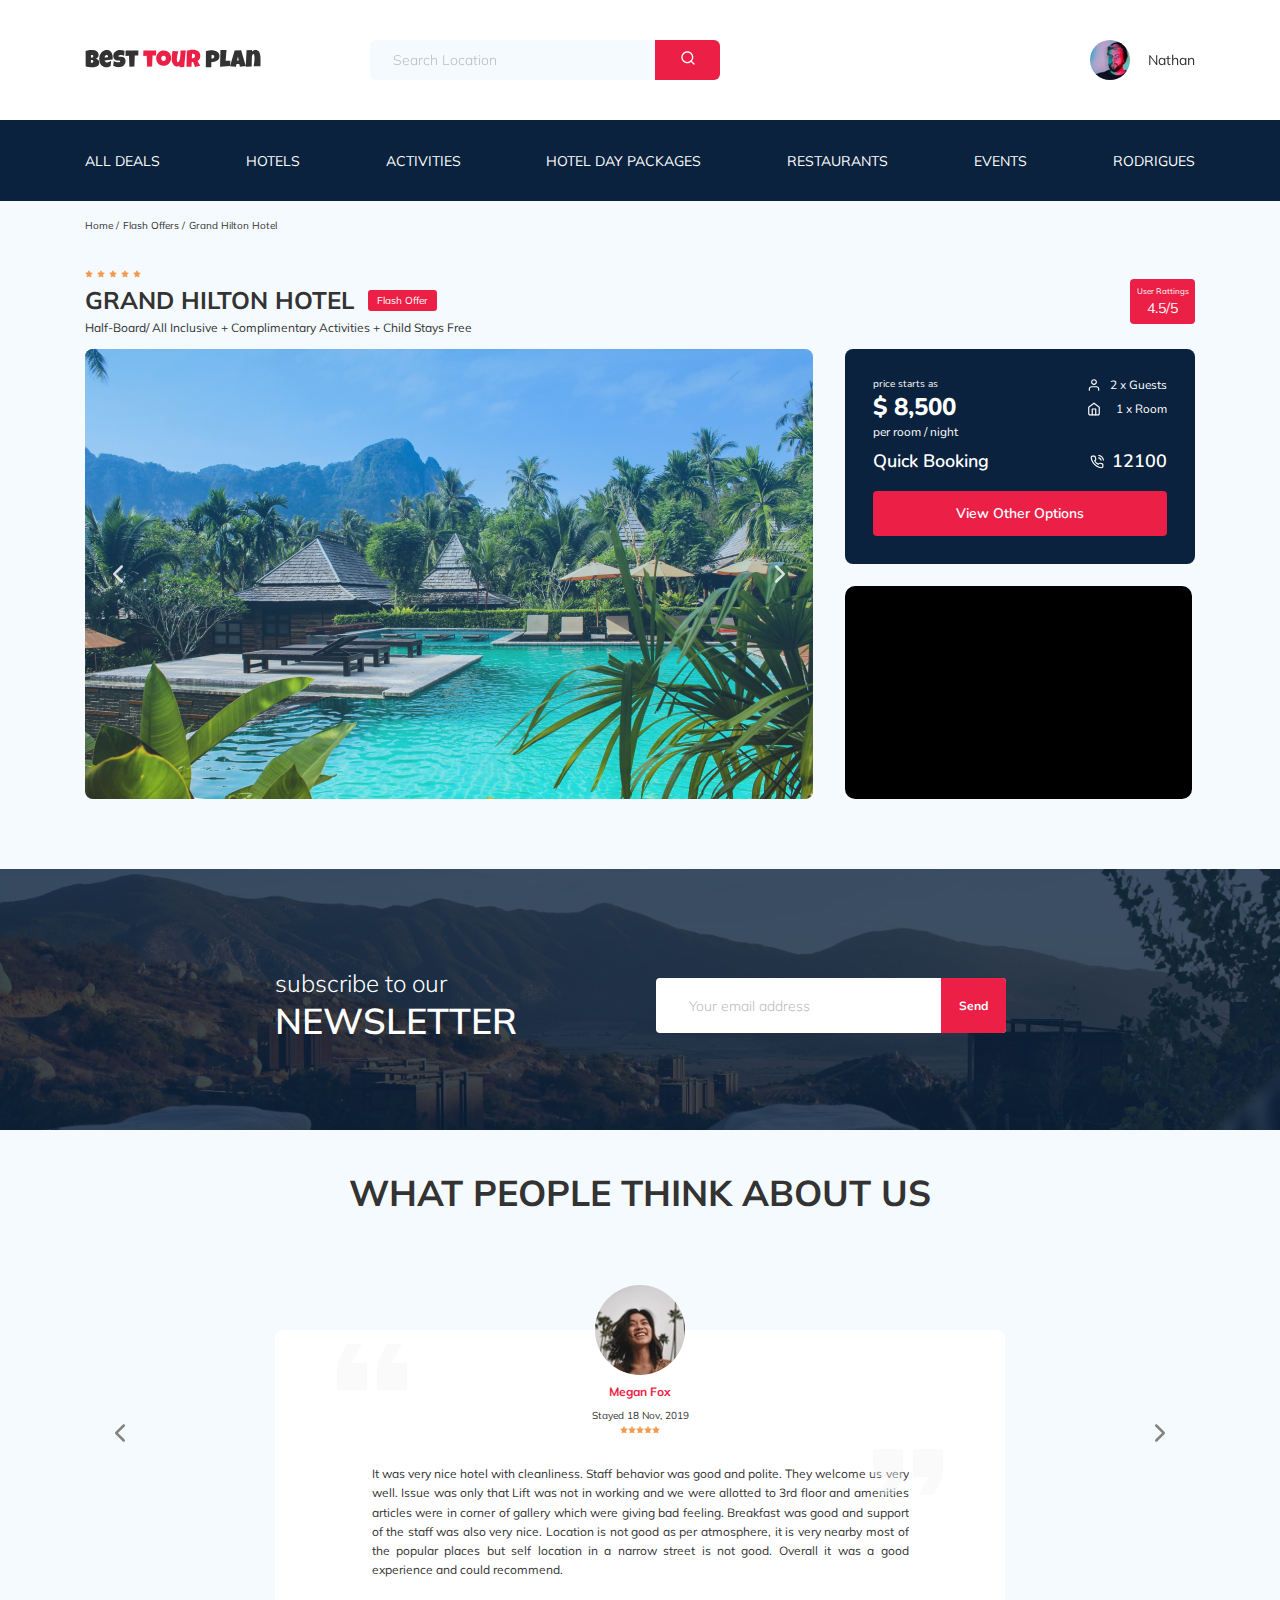
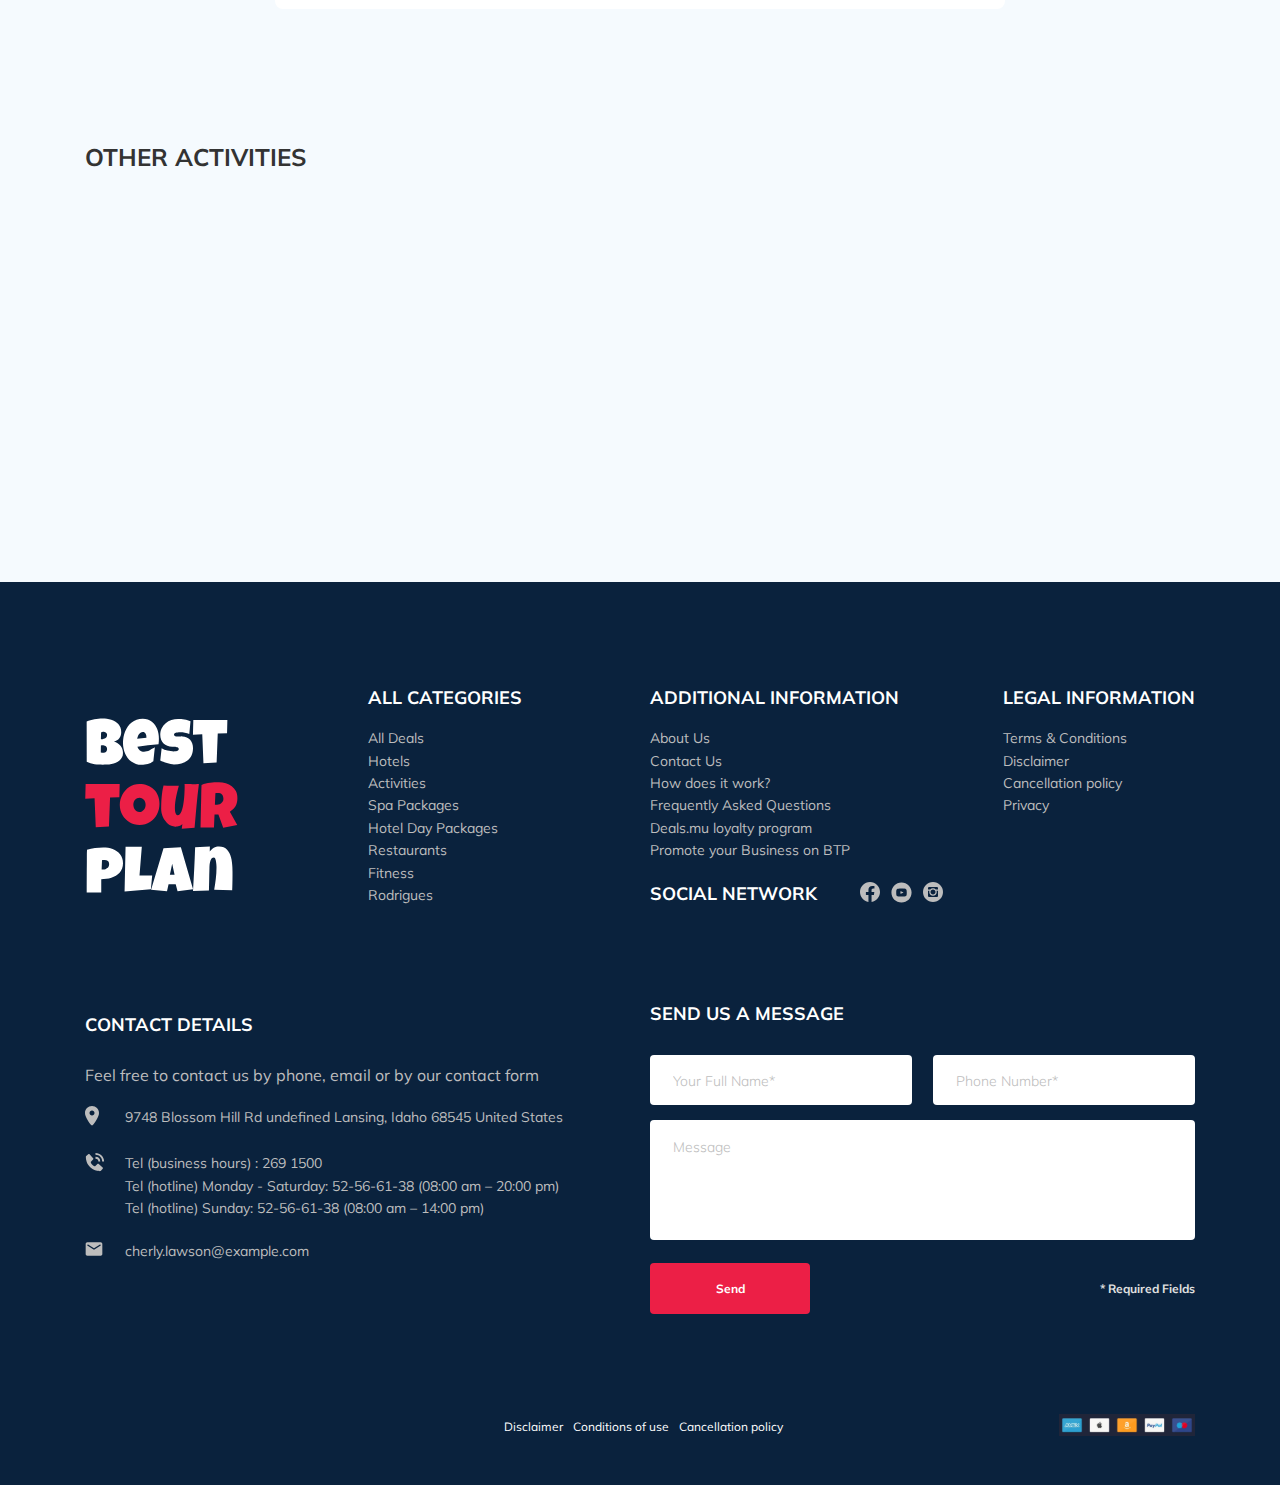
<file: index.html>
<!DOCTYPE html>
<html lang="en">
<head>
  <meta charset="UTF-8">
  <meta http-equiv="X-UA-Compatible" content="IE=edge">
  <meta name="viewport" content="width=device-width, initial-scale=1.0">
  <title>Best Tour Plan - Hotel Booking</title>
  <link rel="shortcut icon" href="favicon.ico" type="image/x-icon">
  <link rel="preconnect" href="https://fonts.googleapis.com">
  <link rel="preconnect" href="https://fonts.gstatic.com" crossorigin>
  <link
    href="https://fonts.googleapis.com/css2?family=Mulish:wght@400;700&family=Nunito:wght@400;600;700;800&display=swap"
    rel="stylesheet">
    <link rel="stylesheet" href="css/swiper-bundle.min.css">
    <link rel="stylesheet" href="css/aos.css">
    <link rel="stylesheet" href="css/style.css">
</head>
<body>
  <header class="navbar navbar-mobile">
    <div class="container">
      <div class="navbar-top">
        <a href="index.html" class="logo" data-aos="fade-right" data-aos-delay="100">
          <img src="img/horizontal-logo.svg" alt="Logo: Best Tour Plan" class="logo__image">
        </a>
        <form action="#" class="search navbar__search navbar__search--mobile--hidden" data-aos="fade-right" data-aos-delay="300">
          <input type="text" class="search__input" placeholder="Search Location">
          <button class="search__button">
            <img src="img/search.svg" alt="Icon: search">
          </button>
        </form>
        <a href="#" class="user navbar__user navbar__user--mobile--hidden" data-aos="fade-right" data-aos-delay="500">
          <img src="img/user-avatar.jpg" alt="Avatar: Nathan" class="user__avatar">
          <span class="user__name">Nathan</span>
        </a>
        <!-- /.user -->
        <button class="menu-button navbar-top__menu-button">
          <span class="menu-button__line"></span>
          <span class="menu-button__line"></span>
          <span class="menu-button__line"></span>
        </button>
      </div>
      <!-- /.navbar-top -->
      
    </div>
    <!-- /.container -->
    <div class="navbar-bottom">
      <div class="container">
        <ul class="navbar-menu">
          <li class="navbar-menu__item navbar-menu__item--mobile--visible">
            <a href="#" class="user navbar__user navbar__user--mobile--visible">
              <img src="img/user-avatar.jpg" alt="Avatar: Nathan" class="user__avatar">
              <span class="user__name user__name--light">Nathan</span>
            </a>
            <!-- /.user -->
          </li>
          <li class="navbar-menu__item navbar-menu__item--mobile--visible">
            <form action="#" class="search navbar__search navbar__search--mobile--visible">
              <input type="text" class="search__input" placeholder="Search Location">
              <button class="search__button">
                <img src="img/search.svg" alt="Icon: search">
              </button>
            </form>
          </li>
          <li class="navbar-menu__item"><a href="#" class="navbar-menu__link">All Deals</a></li>
          <li class="navbar-menu__item"><a href="#" class="navbar-menu__link">Hotels</a></li>
          <li class="navbar-menu__item"><a href="#" class="navbar-menu__link">Activities</a></li>
          <li class="navbar-menu__item"><a href="#" class="navbar-menu__link">Hotel Day Packages</a></li>
          <li class="navbar-menu__item"><a href="#" class="navbar-menu__link">Restaurants</a></li>
          <li class="navbar-menu__item"><a href="#" class="navbar-menu__link">Events</a></li>
          <li class="navbar-menu__item"><a href="#" class="navbar-menu__link">Rodrigues</a></li>
        </ul>
        <!-- /.navbar-menu -->
      </div>
      <!-- /.container -->
    </div>
  </header>
  <nav class="breadcrumb">
    <div class="container">
      <ul class="breadcrumb-list">
        <li class="breadcrumb-list__item">
          <a href="#" class="breadcrumb-list__link">Home</a>
        </li>
        <li class="breadcrumb-list__item">
          <a href="#" class="breadcrumb-list__link">Flash Offers</a>
        </li>
        <li class="breadcrumb-list__item">
          Grand Hilton Hotel
        </li>
      </ul>
    </div>
    <!-- /.container -->
  </nav>
  <!-- /.breadcrumb -->
  <section class="hotel">
    <div class="container">
      <div class="hotel-info">
        <div class="hotel-info__text">
          <div class="hotel-wrapper">
            <div class="stars">
              <img src="img/star.svg" alt="star">
              <img src="img/star.svg" alt="star">
              <img src="img/star.svg" alt="star">
              <img src="img/star.svg" alt="star">
              <img src="img/star.svg" alt="star">
            </div>
            <h1 class="hotel-name hotel-info__name">GRAND HILTON HOTEL</h1>
            <span class="offer hotel-info__offer">Flash Offer</span>
          </div>
            <p class="hotel-description hotel-info__description">Half-Board/ All Inclusive + Complimentary Activities + Child Stays Free</p>
        </div>
        <!-- /.hotel-info__text -->
        <div data-toggle="modal" data-href="#rating-modal" class="rating hotel-info__rating">
          <span class="rating__text">User Rattings</span>
          <span class="rating__counter">4.5/5</span>
        </div>
        <!-- /.hotel-info__rating -->
      </div>
      <div class="hotel-grid">
      
          <!-- Slider main container -->
          <div class="swiper hotel-slider hotel__slider">
            <!-- Additional required wrapper -->
            <div class="swiper-wrapper">
              <!-- Slides -->
              <div class="swiper-slide hotel-slider__item">
                <img class="hotel-slider__image" src="img/slide-1.jpg" alt="slide">
              </div>
              <div class="swiper-slide hotel-slider__item">
                <img class="hotel-slider__image" src="img/slide-2.jpg" alt="slide">
              </div>
              <div class="swiper-slide hotel-slider__item">
                <img class="hotel-slider__image" src="img/slide-3.jpg" alt="slide">
              </div>
            </div>
            <!-- If we need navigation buttons -->
            <button class="hotel-slider__button hotel-slider__button--prev"></button>
            <button class="hotel-slider__button hotel-slider__button--next"></button>
          </div>
        
       <div class="hotel-right">
          <div class="booking">
            <div class="booking__info">
              <div class="booking__price">
                <span class="booking__start">price starts as</span>
                <strong class="booking__pricetag">$ 8,500</strong>
                <span class="booking__per-room">per room / night</span>
              </div>
              <div class="booking-room">
                <div class="booking__text">
                  <img src="img/user.svg" alt="Icon: user" class="booking__icon">
                  <span class="booking__description">2 x Guests</span>
                </div>
                <div class="booking__text">
                  <img src="img/home.svg" alt="Icon: home" class="booking__icon">
                  <span class="booking__description">1 x Room</span>
                </div>
              </div>
              <!-- /.booking-room -->
            </div>
            <div class="booking__call-center">
              <span class="booking__heading">Quick Booking</span>
              <a class="booking__number" href="tel:12100">
                <img src="img/phone-call.svg" alt="Icon: phone">
                <span class="booking__num">12100</span>
              </a>
            </div>
            <button data-toggle="modal" data-href="#booking-modal" class="button booking__button">View Other Options</button>
          </div>
          <!-- /.booking -->
          <div class="map">
            <iframe
              src="https://www.google.com/maps/embed?pb=!1m18!1m12!1m3!1d3523.9293656450895!2d34.3980624152262!3d27.96544938268572!2m3!1f0!2f0!3f0!3m2!1i1024!2i768!4f13.1!3m3!1m2!1s0x1441b5faf8b92785%3A0x332753ad7b1d61f!2z0KXQuNC70YLQvtC9INCo0LDRgNC60YEg0JHRjdC5!5e0!3m2!1sru!2sru!4v1632314132556!5m2!1sru!2sru"
              height="213" style="border:0;" allowfullscreen="" loading="lazy"></iframe>
          </div>
          <!-- /.map -->
       </div>
       <!-- /.hotel-right -->
      </div>
      <!-- /.hotel-grid -->
    </div>
    <!-- /.container -->
  </section>
  <section class="newsletter">
    <div class="newsletter-wrapper">
      <h2 class="newsletter-title newsletter__title">
        subscribe to our
        <span class="newsletter-title__strong">Newsletter</span>
      </h2>
      <form action="send.php" method="POST" class="subscribe newsletter__subscribe form">
        <div class="newsletter__input-group">
          <input type="text" class="subscribe__input" placeholder="Your email address" name="email" required>
        </div>
        <button class="subscribe__button">Send</button>
      </form>
    </div>
    <!-- /.newsletter-wrapper -->
  </section>
  <section class="reviews">
    <div class="container">
      <h2 class="reviews__title">What people think about&nbsp;us</h2>
      <div class="swiper reviews-slider">
        <div class="swiper-wrapper">
          <div class="swiper-slide">
            <div class="reviews-slider__item">
              <div class="reviews-slider__profile">
                <img src="img/reviews-avatar-1.jpg" alt="Photo: Megan Fox" class="reviews-slider__avatar">
                <h3 class="reviews-slider__username">Megan Fox</h3>
                <span class="reviews-slider__date">Stayed 18 Nov, 2019</span>
                <div class="reviews-slider__rating">
                  <img src="img/star.svg" alt="star">
                  <img src="img/star.svg" alt="star">
                  <img src="img/star.svg" alt="star">
                  <img src="img/star.svg" alt="star">
                  <img src="img/star.svg" alt="star">
                </div>
                <!-- ./rating -->
              </div>
              <!-- /.reviews-slider__profile -->
              <p class="reviews-slider__text">It was very nice hotel with cleanliness. Staff behavior was good and polite. They welcome us very well. Issue was only
              that Lift was not in working and we were allotted to 3rd floor and amenities articles were in corner of gallery which
              were giving bad feeling. Breakfast was good and support of the staff was also very nice. Location is not good as per
              atmosphere, it is very nearby most of the popular places but self location in a narrow street is not good. Overall it
              was a good experience and could recommend.</p>
            </div>
            <!-- /.reviews-slider__item -->
          </div>
          <!--/.swiper-slide  -->
          <div class="swiper-slide">
            <div class="reviews-slider__item">
              <div class="reviews-slider__profile">
                <img src="img/reviews-avatar-2.jpg" alt="Photo: Ashle Torn" class="reviews-slider__avatar">
                <h3 class="reviews-slider__username">Ashle Torn</h3>
                <span class="reviews-slider__date">Stayed 13 Jun, 2018</span>
                <div class="reviews-slider__rating">
                  <img src="img/star.svg" alt="star">
                  <img src="img/star.svg" alt="star">
                  <img src="img/star.svg" alt="star">
                  <img src="img/star.svg" alt="star">
                  <img src="img/star.svg" alt="star">
                </div>
                <!-- ./rating -->
              </div>
              <!-- /.reviews-slider__profile -->
              <p class="reviews-slider__text">Lorem ipsum dolor sit amet consectetur adipisicing elit. Modi laudantium repellat voluptas laborum blanditiis ad officiis nesciunt nisi qui dolorem ducimus eos nobis tempora ut porro architecto doloremque maxime veritatis, perspiciatis cum vero omnis odit cumque reiciendis. Optio ad delectus minus nulla amet nobis illo, veritatis eaque? Ut, itaque ratione.</p>
            </div>
            <!-- /.reviews-slider__item -->
          </div>
          <!--/.swiper-slide  -->
          <div class="swiper-slide">
            <div class="reviews-slider__item">
              <div class="reviews-slider__profile">
                <img src="img/reviews-avatar-3.jpg" alt="Photo: Tiffany Umbrell" class="reviews-slider__avatar">
                <h3 class="reviews-slider__username">Tiffany Umbrell</h3>
                <span class="reviews-slider__date">Stayed 3 Feb, 2017</span>
                <div class="reviews-slider__rating">
                  <img src="img/star.svg" alt="star">
                  <img src="img/star.svg" alt="star">
                  <img src="img/star.svg" alt="star">
                  <img src="img/star.svg" alt="star">
                  <img src="img/star.svg" alt="star">
                </div>
                <!-- ./rating -->
              </div>
              <!-- /.reviews-slider__profile -->
              <p class="reviews-slider__text">Lorem ipsum dolor sit, amet consectetur adipisicing elit. Hic quasi cupiditate laborum nostrum magnam voluptate. Saepe porro, dolor minima nisi, libero molestias perspiciatis reiciendis maiores ipsam id, maxime temporibus sunt accusamus officia nostrum sequi deserunt voluptatem. Quaerat inventore nihil quas praesentium quos, tempore facere amet aperiam, numquam, perferendis molestiae voluptate doloribus obcaecati rerum magnam dolor facilis. Mollitia eligendi fugiat, cupiditate soluta repudiandae et error velit cum neque? Perspiciatis, impedit sequi.Lorem ipsum dolor sit, amet consectetur adipisicing elit. Hic quasi cupiditate laborum nostrum magnam voluptate. Saepe
              porro, dolor minima nisi, libero molestias perspiciatis reiciendis maiores ipsam id, maxime temporibus sunt accusamus
              officia nostrum sequi deserunt voluptatem. Quaerat inventore nihil quas praesentium quos, tempore facere amet aperiam,
              numquam, perferendis molestiae voluptate doloribus obcaecati rerum magnam dolor facilis. Mollitia eligendi fugiat,
              cupiditate soluta repudiandae et error velit cum neque? Perspiciatis, impedit sequi.</p>
            </div>
            <!-- /.reviews-slider__item -->
          </div>
          <!--/.swiper-slide  -->
        </div>
        <!-- ./swiper-wrapper -->
        <button class="reviews-slider__button reviews-slider__button--prev"></button>
        <button class="reviews-slider__button reviews-slider__button--next"></button>
      </div>
      <!-- ./reviews-slider -->
    </div>
  </section>
  <section class="activities">
    <div class="container">
      <h2 class="activities__title">Other Activities</h2>
      <div class="activities-wrapper">
        <div class="card activities__card" data-aos="fade-right" data-aos-delay="100">
          <img src="img/activity-1.jpg" alt="The curious corner of chamarel" class="card__image">
          <h3 class="card__title">The curious corner of&nbsp;chamarel</h3>
          <button class="card__button">Book Now</button>
        </div>
        <!-- ./card -->
        <div class="card activities__card" data-aos="fade-right" data-aos-delay="300">
          <img src="img/activity-2.jpg" alt="Gymkhana club golf course" class="card__image">
          <h3 class="card__title">Gymkhana club golf
          course</h3>
          <button class="card__button">Book Now</button>
        </div>
        <!-- ./card -->
        <div class="card activities__card" data-aos="fade-right" data-aos-delay="500">
          <img src="img/activity-3.jpg" alt="Tamarind falls hiking trip - full day" class="card__image">
          <h3 class="card__title">Tamarind falls hiking trip&nbsp;-&nbsp;full day</h3>
          <button class="card__button">Book Now</button>
        </div>
        <!-- ./card -->
        <div class="card activities__card" data-aos="fade-right" data-aos-delay="700">
          <img src="img/activity-4.jpg" alt="The blue marine discovery quest" class="card__image">
          <h3 class="card__title">The blue marine discovery
          quest</h3>
          <button class="card__button">Book Now</button>
        </div>
        <!-- ./card -->
      </div>
      <!-- /.activities-wrapper -->
    </div>
    <!-- /.container -->
  </section>
  <footer class="footer">
    <div class="container">
      <div class="footer-wrapper">
        <a href="index.html" class="logo footer__logo"><img src="img/vertical-logo.svg" alt="Logo: Best Tour Plan"></a>
        <div class="footer__list footer__categories">
          <h3 class="footer__title">ALL CATEGORIES</h3>
          <ul class="footer__ul">
            <li class="footer__item"><a href="#" class="footer__link">All Deals</a></li>
            <li class="footer__item"><a href="#" class="footer__link">Hotels</a></li>
            <li class="footer__item"><a href="#" class="footer__link">Activities</a></li>
            <li class="footer__item"><a href="#" class="footer__link">Spa Packages</a></li>
            <li class="footer__item"><a href="#" class="footer__link">Hotel Day Packages</a></li>
            <li class="footer__item"><a href="#" class="footer__link">Restaurants</a></li>
            <li class="footer__item"><a href="#" class="footer__link">Fitness</a></li>
            <li class="footer__item"><a href="#" class="footer__link">Rodrigues</a></li>
          </ul>
        </div>
        <!-- /.footer__list -->
        <div class="footer__list footer__additional">
          <h3 class="footer__title">ADDITIONAL INFORMATION</h3>
          <ul class="footer__ul">
            <li class="footer__item"><a href="#" class="footer__link">About Us
              </a></li>
            <li class="footer__item"><a href="#" class="footer__link">Contact Us</a></li>
            <li class="footer__item"><a href="#" class="footer__link">How does it work?</a></li>
            <li class="footer__item"><a href="#" class="footer__link">Frequently Asked Questions</a></li>
            <li class="footer__item"><a href="#" class="footer__link">Deals.mu loyalty program</a></li>
            <li class="footer__item"><a href="#" class="footer__link">Promote your Business on BTP</a></li>
          </ul>
        </div>
        <!-- /.footer__list -->
        <div class="footer__social-network">
          <h3 class="footer__title footer__title--inline">Social Network</h3>
          <div class="footer__social-links">
            <a href="https://facebook.com" target="_blank" class="footer__link"><img src="img/facebook.svg" alt="facebook"></a>
            <a href="https://youtube.com" target="_blank" class="footer__link"><img src="img/youtube.svg" alt="youtube"></a>
            <a href="https://instagram.com" target="_blank" class="footer__link"><img src="img/instagram.svg" alt="instagram"></a>
          </div>
          <!-- ./footer__social-links -->
          </div>
          <!-- /.footer__social-network -->
          <div class="footer__list footer__legal">
            <h3 class="footer__title">LEGAL INFORMATION</h3>
            <ul class="footer__ul">
              <li class="footer__item"><a href="#" class="footer__link">Terms & Conditions</a></li>
              <li class="footer__item"><a href="#" class="footer__link">Disclaimer</a></li>
              <li class="footer__item"><a href="#" class="footer__link">Cancellation policy</a></li>
              <li class="footer__item"><a href="#" class="footer__link">Privacy</a></li>
            </ul>
          </div>
         <!-- ./footer__list -->
         <div class="footer__contact-details">
           <h3 class="footer__title footer__title--mb-3">Contact Details</h3>
           <p class="footer__text">Feel free to contact us by phone, email or by our contact form</p>
           <ul class="footer__ul">
             <li class="footer__item footer__item--mb-2">
               <div class="footer__icon-wrapper">
                <img class="footer__icon" src="img/map-marker.svg" alt="map">
               </div>
            9748 Blossom Hill Rd undefined Lansing, Idaho 68545 United States</li>
             <li class="footer__item footer__item--mb-2">
               <div class="footer__icon-wrapper">
                <img class="footer__icon" src="img/contact-phone-call.svg" alt="phone">
               </div>
            <div class="footer__item-contacts-links">
              Tel (business hours) : <a href="tel:269-1500" class="footer__link">269 1500</a> <br>
              Tel (hotline) Monday - Saturday: <a href="tel:52-56-61-38" class="footer__link">52-56-61-38</a> (08:00 am – 20:00 pm)
              <br>
              Tel (hotline) Sunday: <a href="tel:52-56-61-38" class="footer__link">52-56-61-38</a> (08:00 am – 14:00 pm)
            </div></li>
             <li class="footer__item footer__item--mb-2">
               <div class="footer__icon-wrapper">
                <img class="footer__icon" src="img/email.svg" alt="email">
               </div>
            <a class="footer__link" href="mailto:cherly.lawson@example.com">cherly.lawson@example.com</a></li>
           </ul>
         </div>
         <!-- /.footer__contact-details -->
         <div class="footer__contact-form">
           <h3 class="footer__title footer__title--mb-3">Send us a message</h3>
           <form action="send.php" method="POST" class="footer__form form">
             <div class="footer__input-group">
              <input type="text" class="input footer__input" placeholder="Your Full Name*" name="name" required minlength="2">
             </div>
             <div class="footer__input-group">
              <input type="text" class="input footer__input phone" placeholder="Phone Number*" name="phone" required minlength="12">
             </div>
             <textarea class="message footer__message" placeholder="Message" name="message"></textarea>
             <button class="button footer__button" type="submit">Send</button>
             <span class="footer__info">* Required Fields</span>
           </form>
         </div>
         <!-- /.footer__contact-form -->
      </div>
      <!-- ./footer-wrapper -->
      <div class="footer__pay-details">
        <ul class="footer__ul footer__ul-paylist">
          <li class="footer__pay-item"><a href="#" class="footer__link">Disclaimer</a></li>
          <li class="footer__pay-item"><a href="#" class="footer__link">Conditions of use</a></li>
          <li class="footer__pay-item"><a href="#" class="footer__link">Cancellation policy</a></li>
        </ul>
        <div class="footer__pay-icons">
          <img src="img/pay.svg" alt="icon: pay">
        </div>
      </div>
    </div>
    <!-- /.container -->
  </footer>
  <div class="modal" id="booking-modal">
    <div class="modal__overlay"></div>
    <!-- /.modal__overlay -->
    <div class="modal__dialog">
      <a href="#" class="modal__close">
        <img src="img/close.svg" alt="icon: close">
      </a>
      <h3 class="modal__title modal__title--mb-3">Booking</h3>
      <form action="send.php" method="POST" class="modal__form form">
        <div class="modal__input-group">
          <input type="text" class="input modal__input" placeholder="Your Full Name*" name="name" required minlength="2">
        </div>
        <div class="modal__input-group">
          <input type="text" class="input modal__input phone" placeholder="Phone Number*" name="phone" required minlength="12">
        </div>
        <div class="modal__input-group">
          <input type="text" class="input modal__input" placeholder="Email*" name="email" required>
        </div>
        <textarea class="message modal__message" placeholder="Message" name="message"></textarea>
        <button class="button modal__button" type="submit">Send</button>
        <span class="modal__info">* Required Fields</span>
      </form>
      </div>
      <!-- /.modal__dialog -->
    </div>
    <!-- /.modal -->
    <div class="modal" id="rating-modal">
      <div class="modal__overlay"></div>
      <!-- /.modal__overlay -->
      <div class="modal__dialog">
        <a href="#" class="modal__close">
          <img src="img/close.svg" alt="icon: close">
        </a>
        <h3 class="modal__title modal__title--mb-3">Send us a feedback</h3>
        <form action="send.php" method="POST" class="modal__form form">
          <input type="text" class="input modal__input" placeholder="Your Full Name*" name="name" required minlength="2">
          <input type="text" class="input modal__input phone" placeholder="Phone Number*" name="phone" required minlength="12">
          <input type="text" class="input modal__input" placeholder="Email*" name="email" required>
          <textarea class="message modal__message" placeholder="Message" name="message"></textarea>
          <button class="button modal__button" type="submit">Send</button>
          <span class="modal__info">* Required Fields</span>
        </form>
      </div>
      <!-- /.modal__dialog -->
    </div>
    <!-- /.modal -->
  <script src="js/jquery-3.6.0.min.js"></script>
  <script src="js/swiper-bundle.min.js"></script>
  <script src="js/jquery.validate.min.js"></script>
  <script src="js/jquery.mask.min.js"></script>
  <script src="js/aos.js"></script>
  <script src="js/main.js"></script>
</body>
</html>
</file>
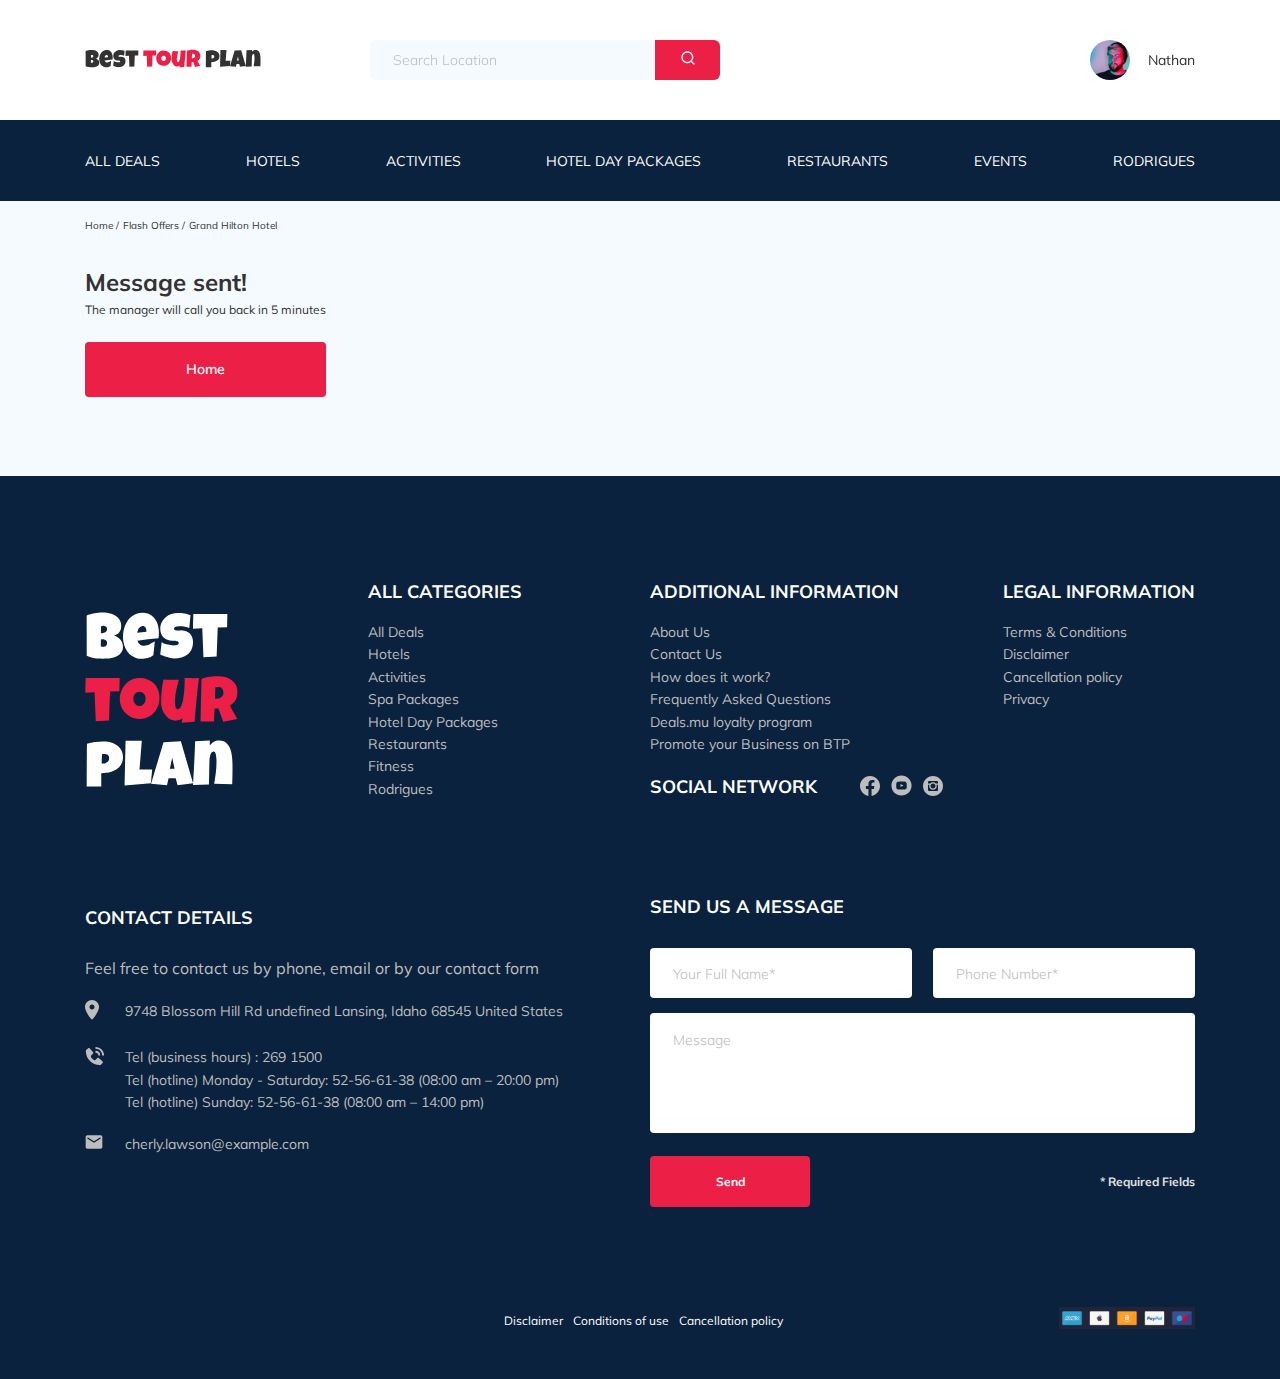
<file: thankyou.html>
<!DOCTYPE html>
<html lang="en">

<head>
  <meta charset="UTF-8">
  <meta http-equiv="X-UA-Compatible" content="IE=edge">
  <meta name="viewport" content="width=device-width, initial-scale=1.0">
  <title>Best Tour Plan - Hotel Booking</title>
  <link rel="shortcut icon" href="favicon.ico" type="image/x-icon">
  <link rel="preconnect" href="https://fonts.googleapis.com">
  <link rel="preconnect" href="https://fonts.gstatic.com" crossorigin>
  <link
    href="https://fonts.googleapis.com/css2?family=Mulish:wght@400;700&family=Nunito:wght@400;600;700;800&display=swap"
    rel="stylesheet">
  <link rel="stylesheet" href="css/swiper-bundle.min.css">
  <link rel="stylesheet" href="css/aos.css">
  <link rel="stylesheet" href="css/style.css">
</head>

<body>
  <header class="navbar navbar__mobile--fixed">
    <div class="container">
      <div class="navbar-top">
        <a href="index.html" class="logo" data-aos="fade-right" data-aos-delay="100">
          <img src="img/horizontal-logo.svg" alt="Logo: Best Tour Plan" class="logo__image">
        </a>
        <form action="#" class="search navbar__search navbar__search--mobile--hidden" data-aos="fade-right"
          data-aos-delay="300">
          <input type="text" class="search__input" placeholder="Search Location">
          <button class="search__button">
            <img src="img/search.svg" alt="Icon: search">
          </button>
        </form>
        <a href="#" class="user navbar__user navbar__user--mobile--hidden" data-aos="fade-right" data-aos-delay="500">
          <img src="img/user-avatar.jpg" alt="Avatar: Nathan" class="user__avatar">
          <span class="user__name">Nathan</span>
        </a>
        <!-- /.user -->
        <button class="menu-button navbar-top__menu-button">
          <span class="menu-button__line"></span>
          <span class="menu-button__line"></span>
          <span class="menu-button__line"></span>
        </button>
      </div>
      <!-- /.navbar-top -->

    </div>
    <!-- /.container -->
    <div class="navbar-bottom">
      <div class="container">
        <ul class="navbar-menu">
          <li class="navbar-menu__item navbar-menu__item--mobile--visible">
            <a href="#" class="user navbar__user navbar__user--mobile--visible">
              <img src="img/user-avatar.jpg" alt="Avatar: Nathan" class="user__avatar">
              <span class="user__name user__name--light">Nathan</span>
            </a>
            <!-- /.user -->
          </li>
          <li class="navbar-menu__item navbar-menu__item--mobile--visible">
            <form action="#" class="search navbar__search navbar__search--mobile--visible">
              <input type="text" class="search__input" placeholder="Search Location">
              <button class="search__button">
                <img src="img/search.svg" alt="Icon: search">
              </button>
            </form>
          </li>
          <li class="navbar-menu__item"><a href="#" class="navbar-menu__link">All Deals</a></li>
          <li class="navbar-menu__item"><a href="#" class="navbar-menu__link">Hotels</a></li>
          <li class="navbar-menu__item"><a href="#" class="navbar-menu__link">Activities</a></li>
          <li class="navbar-menu__item"><a href="#" class="navbar-menu__link">Hotel Day Packages</a></li>
          <li class="navbar-menu__item"><a href="#" class="navbar-menu__link">Restaurants</a></li>
          <li class="navbar-menu__item"><a href="#" class="navbar-menu__link">Events</a></li>
          <li class="navbar-menu__item"><a href="#" class="navbar-menu__link">Rodrigues</a></li>
        </ul>
        <!-- /.navbar-menu -->
      </div>
      <!-- /.container -->
    </div>
  </header>
  <nav class="breadcrumb">
    <div class="container">
      <ul class="breadcrumb-list">
        <li class="breadcrumb-list__item">
          <a href="#" class="breadcrumb-list__link">Home</a>
        </li>
        <li class="breadcrumb-list__item">
          <a href="#" class="breadcrumb-list__link">Flash Offers</a>
        </li>
        <li class="breadcrumb-list__item">
          Grand Hilton Hotel
        </li>
      </ul>
    </div>
    <!-- /.container -->
  </nav>
  <!-- /.breadcrumb -->
  <section class="hotel">
    <div class="container">
      <div class="hotel-info">
        <div class="hotel-info__text">
          <div class="hotel-wrapper">
            <h1 class="hotel-name hotel-info__name">Message sent!</h1>
          </div>
          <p class="hotel-description hotel-info__description hotel-info__pb-20">The manager will call you back in 5 minutes</p>
          <a href="index.html" class="hotel-button"><button class="button button__home">Home</button></a>
        </div>
        <!-- /.hotel-info__text -->
      </div>
    </div>
    <!-- /.container -->
  </section>
  <footer class="footer">
    <div class="container">
      <div class="footer-wrapper">
        <a href="index.html" class="logo footer__logo"><img src="img/vertical-logo.svg" alt="Logo: Best Tour Plan"></a>
        <div class="footer__list footer__categories">
          <h3 class="footer__title">ALL CATEGORIES</h3>
          <ul class="footer__ul">
            <li class="footer__item"><a href="#" class="footer__link">All Deals</a></li>
            <li class="footer__item"><a href="#" class="footer__link">Hotels</a></li>
            <li class="footer__item"><a href="#" class="footer__link">Activities</a></li>
            <li class="footer__item"><a href="#" class="footer__link">Spa Packages</a></li>
            <li class="footer__item"><a href="#" class="footer__link">Hotel Day Packages</a></li>
            <li class="footer__item"><a href="#" class="footer__link">Restaurants</a></li>
            <li class="footer__item"><a href="#" class="footer__link">Fitness</a></li>
            <li class="footer__item"><a href="#" class="footer__link">Rodrigues</a></li>
          </ul>
        </div>
        <!-- /.footer__list -->
        <div class="footer__list footer__additional">
          <h3 class="footer__title">ADDITIONAL INFORMATION</h3>
          <ul class="footer__ul">
            <li class="footer__item"><a href="#" class="footer__link">About Us
              </a></li>
            <li class="footer__item"><a href="#" class="footer__link">Contact Us</a></li>
            <li class="footer__item"><a href="#" class="footer__link">How does it work?</a></li>
            <li class="footer__item"><a href="#" class="footer__link">Frequently Asked Questions</a></li>
            <li class="footer__item"><a href="#" class="footer__link">Deals.mu loyalty program</a></li>
            <li class="footer__item"><a href="#" class="footer__link">Promote your Business on BTP</a></li>
          </ul>
        </div>
        <!-- /.footer__list -->
        <div class="footer__social-network">
          <h3 class="footer__title footer__title--inline">Social Network</h3>
          <div class="footer__social-links">
            <a href="https://facebook.com" target="_blank" class="footer__link"><img src="img/facebook.svg"
                alt="facebook"></a>
            <a href="https://youtube.com" target="_blank" class="footer__link"><img src="img/youtube.svg"
                alt="youtube"></a>
            <a href="https://instagram.com" target="_blank" class="footer__link"><img src="img/instagram.svg"
                alt="instagram"></a>
          </div>
          <!-- ./footer__social-links -->
        </div>
        <!-- /.footer__social-network -->
        <div class="footer__list footer__legal">
          <h3 class="footer__title">LEGAL INFORMATION</h3>
          <ul class="footer__ul">
            <li class="footer__item"><a href="#" class="footer__link">Terms & Conditions</a></li>
            <li class="footer__item"><a href="#" class="footer__link">Disclaimer</a></li>
            <li class="footer__item"><a href="#" class="footer__link">Cancellation policy</a></li>
            <li class="footer__item"><a href="#" class="footer__link">Privacy</a></li>
          </ul>
        </div>
        <!-- ./footer__list -->
        <div class="footer__contact-details">
          <h3 class="footer__title footer__title--mb-3">Contact Details</h3>
          <p class="footer__text">Feel free to contact us by phone, email or by our contact form</p>
          <ul class="footer__ul">
            <li class="footer__item footer__item--mb-2">
              <div class="footer__icon-wrapper">
                <img class="footer__icon" src="img/map-marker.svg" alt="map">
              </div>
              9748 Blossom Hill Rd undefined Lansing, Idaho 68545 United States
            </li>
            <li class="footer__item footer__item--mb-2">
              <div class="footer__icon-wrapper">
                <img class="footer__icon" src="img/contact-phone-call.svg" alt="phone">
              </div>
              <div class="footer__item-contacts-links">
                Tel (business hours) : <a href="tel:269-1500" class="footer__link">269 1500</a> <br>
                Tel (hotline) Monday - Saturday: <a href="tel:52-56-61-38" class="footer__link">52-56-61-38</a> (08:00 am
                – 20:00 pm)
                <br>
                Tel (hotline) Sunday: <a href="tel:52-56-61-38" class="footer__link">52-56-61-38</a> (08:00 am – 14:00 pm)
              </div>
            </li>
            <li class="footer__item footer__item--mb-2">
              <div class="footer__icon-wrapper">
                <img class="footer__icon" src="img/email.svg" alt="email">
              </div>
              <a class="footer__link" href="mailto:cherly.lawson@example.com">cherly.lawson@example.com</a>
            </li>
          </ul>
        </div>
        <!-- /.footer__contact-details -->
        <div class="footer__contact-form">
          <h3 class="footer__title footer__title--mb-3">Send us a message</h3>
          <form action="send.php" method="POST" class="footer__form form">
            <div class="footer__input-group">
              <input type="text" class="input footer__input" placeholder="Your Full Name*" name="name" required
                minlength="2">
            </div>
            <div class="footer__input-group">
              <input type="text" class="input footer__input phone" placeholder="Phone Number*" name="phone" required
                minlength="12">
            </div>
            <textarea class="message footer__message" placeholder="Message" name="message"></textarea>
            <button class="button footer__button" type="submit">Send</button>
            <span class="footer__info">* Required Fields</span>
          </form>
        </div>
        <!-- /.footer__contact-form -->
      </div>
      <!-- ./footer-wrapper -->
      <div class="footer__pay-details">
        <ul class="footer__ul footer__ul-paylist">
          <li class="footer__pay-item"><a href="#" class="footer__link">Disclaimer</a></li>
          <li class="footer__pay-item"><a href="#" class="footer__link">Conditions of use</a></li>
          <li class="footer__pay-item"><a href="#" class="footer__link">Cancellation policy</a></li>
        </ul>
        <div class="footer__pay-icons">
          <img src="img/pay.svg" alt="icon: pay">
        </div>
      </div>
    </div>
    <!-- /.container -->
  </footer>
  <div class="modal" id="booking-modal">
    <div class="modal__overlay"></div>
    <!-- /.modal__overlay -->
    <div class="modal__dialog">
      <a href="#" class="modal__close">
        <img src="img/close.svg" alt="icon: close">
      </a>
      <h3 class="modal__title modal__title--mb-3">Booking</h3>
      <form action="send.php" method="POST" class="modal__form form">
        <input type="text" class="input modal__input" placeholder="Your Full Name*" name="name" required minlength="2">
        <input type="text" class="input modal__input phone" placeholder="Phone Number*" name="phone" required
          minlength="12">
        <input type="text" class="input modal__input" placeholder="Email*" name="email" required>
        <textarea class="message modal__message" placeholder="Message" name="message"></textarea>
        <button class="button modal__button" type="submit">Send</button>
        <span class="modal__info">* Required Fields</span>
      </form>
    </div>
    <!-- /.modal__dialog -->
  </div>
  <!-- /.modal -->
  <div class="modal" id="rating-modal">
    <div class="modal__overlay"></div>
    <!-- /.modal__overlay -->
    <div class="modal__dialog">
      <a href="#" class="modal__close">
        <img src="img/close.svg" alt="icon: close">
      </a>
      <h3 class="modal__title modal__title--mb-3">Send us a feedback</h3>
      <form action="send.php" method="POST" class="modal__form form">
        <input type="text" class="input modal__input" placeholder="Your Full Name*" name="name" required minlength="2">
        <input type="text" class="input modal__input phone" placeholder="Phone Number*" name="phone" required
          minlength="12">
        <input type="text" class="input modal__input" placeholder="Email*" name="email" required>
        <textarea class="message modal__message" placeholder="Message" name="message"></textarea>
        <button class="button modal__button" type="submit">Send</button>
        <span class="modal__info">* Required Fields</span>
      </form>
    </div>
    <!-- /.modal__dialog -->
  </div>
  <!-- /.modal -->
  <script src="js/jquery-3.6.0.min.js"></script>
  <script src="js/swiper-bundle.min.js"></script>
  <script src="js/jquery.validate.min.js"></script>
  <script src="js/jquery.mask.min.js"></script>
  <script src="js/aos.js"></script>
  <script src="js/main.js"></script>
</body>

</html>
</file>
<file: css/style.css>
*{box-sizing:border-box}body{font-family:'Mulish', sans-serif;background-color:#F5FAFE;color:#333}.container{max-width:1110px;margin:auto}img{max-width:100%}iframe{width:100%}.booking{font-family:'Nunito', sans-serif}.input{background-color:#fff;border-radius:4px;border:none;padding:0 23px;height:50px}.message{background-color:#fff;border-radius:4px;border:none;padding:18px 23px;resize:none;outline:none}.button{min-width:160px;min-height:50px;padding:18px;font-style:normal;font-weight:bold;font-size:12px;line-height:15px;color:#fff;background-color:#EC1F46;border:none;border-radius:4px;cursor:pointer}.invalid{color:#EC1F46;font-style:normal;font-weight:normal;font-size:14px;line-height:160%}label.invalid{position:absolute;top:-20px;left:15px;font-size:14px}input::placeholder{font-style:normal;font-weight:300;font-size:14px;line-height:18px;color:#BDBDBD}textarea::placeholder{font-style:normal;font-weight:300;font-size:14px;line-height:18px;color:#BDBDBD}/*! normalize.css v8.0.1 | MIT License | github.com/necolas/normalize.css */html{line-height:1.15;-webkit-text-size-adjust:100%}body{margin:0}main{display:block}h1{font-size:2em;margin:0.67em 0}hr{box-sizing:content-box;height:0;overflow:visible}pre{font-family:monospace, monospace;font-size:1em}a{background-color:transparent}abbr[title]{border-bottom:none;text-decoration:underline;text-decoration:underline dotted}b,strong{font-weight:bolder}code,kbd,samp{font-family:monospace, monospace;font-size:1em}small{font-size:80%}sub,sup{font-size:75%;line-height:0;position:relative;vertical-align:baseline}sub{bottom:-0.25em}sup{top:-0.5em}img{border-style:none}button,input,optgroup,select,textarea{font-family:inherit;font-size:100%;line-height:1.15;margin:0}button,input{overflow:visible}button,select{text-transform:none}button,[type="button"],[type="reset"],[type="submit"]{-webkit-appearance:button}button::-moz-focus-inner,[type="button"]::-moz-focus-inner,[type="reset"]::-moz-focus-inner,[type="submit"]::-moz-focus-inner{border-style:none;padding:0}button:-moz-focusring,[type="button"]:-moz-focusring,[type="reset"]:-moz-focusring,[type="submit"]:-moz-focusring{outline:1px dotted ButtonText}fieldset{padding:0.35em 0.75em 0.625em}legend{box-sizing:border-box;color:inherit;display:table;max-width:100%;padding:0;white-space:normal}progress{vertical-align:baseline}textarea{overflow:auto}[type="checkbox"],[type="radio"]{box-sizing:border-box;padding:0}[type="number"]::-webkit-inner-spin-button,[type="number"]::-webkit-outer-spin-button{height:auto}[type="search"]{-webkit-appearance:textfield;outline-offset:-2px}[type="search"]::-webkit-search-decoration{-webkit-appearance:none}::-webkit-file-upload-button{-webkit-appearance:button;font:inherit}details{display:block}summary{display:list-item}template{display:none}[hidden]{display:none}.navbar{background-color:#fff}.navbar-top{display:flex;align-items:center;justify-content:space-between;padding-top:40px;padding-bottom:40px}.navbar-top__menu-button{display:none}.navbar__search{margin-right:auto;margin-left:108px}.navbar-bottom{background-color:#0A223D}.navbar-menu{list-style:none;margin:0;padding:31px 0;display:flex;align-items:center;justify-content:space-between;color:#fff}.navbar-menu__link{color:inherit;text-decoration:none;text-transform:uppercase;font-size:14px;line-height:18px}.navbar-menu__item--mobile--visible{display:none}.logo{width:177px}.search{display:flex;position:relative;overflow:hidden;border-radius:6px;height:40px}.search__input{width:350px;height:100%;padding-left:23px;padding-right:75px;background-color:#F5FAFE;border:none;font-size:12px;line-height:15px;color:#333}.search__button{position:absolute;top:0;right:0;height:100%;width:65px;border:none;background-color:#EC1F46;cursor:pointer}.user{display:flex;align-items:center;text-decoration:none}.user__avatar{width:40px;height:40px;border-radius:50%;object-fit:cover}.user__name{margin-left:18px;font-size:14px;line-height:18px;color:#333}.breadcrumb-list{display:flex;padding:18px 0;margin:0;align-items:center;list-style:none}.breadcrumb-list__item{font-size:10px;line-height:13px}.breadcrumb-list__item:not(:last-child)::after{content:'/';margin-right:4px}.breadcrumb-list__item:last-child{flex-basis:50%}.breadcrumb-list__link{text-decoration:none;color:inherit}.hotel{padding-top:13px;padding-bottom:70px}.hotel-info{display:flex;align-items:center;justify-content:space-between;margin-bottom:9px}.hotel-info__pb-20{padding-bottom:20px}.hotel-info__offer{margin-left:14px;margin-top:4px}.hotel-info__name{margin-top:4px;margin-bottom:0}.hotel-info__description{margin:5px 0}.hotel-name{font-size:24px;line-height:30px}.hotel-wrapper{display:flex;flex-wrap:wrap;align-items:center}.hotel-description{font-size:12px;line-height:15px}.hotel-grid{display:flex;justify-content:space-between}.hotel-right{display:flex;flex-direction:column;justify-content:space-between}.hotel-slider{width:728px;height:450px;margin-left:0}.hotel-slider__item{width:100%;height:100%;position:relative;border-radius:8px;overflow:hidden}.hotel-slider__item::after{content:'';position:absolute;width:100%;height:100%;top:0;bottom:0;left:0;right:0;background:linear-gradient(180deg, rgba(0,122,223,0.48) 0%, rgba(255,255,255,0.128) 100%);z-index:10}.hotel-slider__button{position:absolute;top:50%;transform:translateY(-50%);z-index:99;width:30px;height:30px;border:none;cursor:pointer;background-repeat:no-repeat;background-position:center;background-size:10px;background-color:transparent}.hotel-slider__button--next{right:18px;background-image:url(../img/arrow-next.svg)}.hotel-slider__button--prev{left:18px;background-image:url(../img/arrow-prev.svg)}.stars{flex-basis:100%}.offer{font-size:10px;line-height:13px;padding:4px 9px;background-color:#EC1F46;border-radius:3px;color:#fff}.rating{max-width:65px;min-height:45px;text-align:center;color:#fff;background-color:#EC1F46;border-radius:4px;cursor:pointer}.rating__text{font-size:8px;line-height:10px}.rating__counter{font-size:14px;line-height:18px}.booking{background-color:#0A223D;color:#fff;border-radius:8px;width:350px;min-height:210px;padding:28px}.booking__info{display:flex;justify-content:space-between;margin-bottom:9px}.booking__price{display:flex;flex-direction:column}.booking__start{font-weight:normal;font-size:10px;line-height:14px}.booking__pricetag{font-style:normal;font-weight:800;font-size:24px;line-height:33px}.booking__per-room{font-style:normal;font-weight:normal;font-size:12px;line-height:16px}.booking__room{margin-top:4px}.booking__text{display:flex;align-items:center;justify-content:space-between;margin-bottom:8px;font-style:normal;font-weight:normal;font-size:12px;line-height:16px}.booking__description{margin-left:9px}.booking__call-center{display:flex;align-items:center;justify-content:space-between;margin-bottom:17px}.booking__heading{font-weight:600;font-size:18px;line-height:25px}.booking__number{display:flex;align-items:center;justify-content:space-between;color:inherit;text-decoration:none;font-weight:600;font-size:18px;line-height:25px}.booking__num{margin-left:8px}.booking__button{width:100%;min-height:45px;font-weight:600;font-size:14px;line-height:19px;border-radius:4px;background-color:#EC1F46;border:none;color:#fff;cursor:pointer;padding:13px}.map{width:347px;height:213px;background-color:#000;border-radius:10px;overflow:hidden}.button__home{width:100%;min-height:45px;font-weight:600;font-size:14px;line-height:19px;border-radius:4px;background-color:#EC1F46;border:none;color:#fff;cursor:pointer}.newsletter{position:relative;padding:79px 0 67px 0;background-image:url(../img/newsletter-bg.jpg);background-repeat:no-repeat;background-size:cover;background-position:center}.newsletter:before{content:'';position:absolute;top:0;right:0;bottom:0;left:0;width:100%;height:100%;background-color:rgba(10,34,61,0.8)}.newsletter-wrapper{display:flex;align-items:center;justify-content:space-between;position:relative;max-width:731px;margin:auto}.newsletter-title{color:#fff;font-weight:300;font-size:24px;line-height:30px}.newsletter-title__strong{display:block;font-weight:600;font-size:36px;line-height:45px;text-transform:uppercase}.subscribe{position:relative;width:350px;height:55px;border-radius:4px}.subscribe .invalid+label{position:absolute}.subscribe__input{position:absolute;width:100%;height:100%;border:none;padding-left:33px;padding-right:75px;font-style:normal;font-weight:300;font-size:14px;line-height:18px;border-radius:4px}.subscribe__button{position:absolute;min-width:65px;right:0;top:0;height:100%;border:none;background-color:#EC1F46;color:#fff;cursor:pointer;border-radius:0 4px 4px 0;font-style:normal;font-weight:bold;font-size:12px;line-height:15px}.reviews{padding:40px 0 70px 0}.reviews__title{font-style:normal;font-weight:bold;font-size:36px;line-height:45px;text-align:center;text-transform:uppercase;margin-top:0;margin-bottom:70px}.reviews-slider__item{display:flex;flex-direction:column;align-items:center;margin:45px auto 0;max-width:730px;background-color:#fff;border-radius:8px;padding:0 62px 30px;position:relative}.reviews-slider__item:before{content:'';width:70px;height:47px;left:62px;top:13px;position:absolute;background-image:url(../img/quote-left.svg);background-repeat:no-repeat}.reviews-slider__item:after{content:'';width:70px;height:47px;right:62px;top:118px;position:absolute;background-image:url(../img/quote-right.svg);background-repeat:no-repeat}.reviews-slider__button{position:absolute;top:50%;transform:translateY(-50%);width:30px;height:30px;background-repeat:no-repeat;background-size:10px;background-color:transparent;background-position:center;border:none;cursor:pointer;z-index:99}.reviews-slider__button--prev{background-image:url(../img/arrow-prev-secondary.svg);left:20px;top:148px}.reviews-slider__button--next{background-image:url(../img/arrow-next-secondary.svg);right:20px;top:148px}.reviews-slider__profile{display:flex;flex-direction:column;align-items:center;margin-top:-45px;margin-bottom:30px}.reviews-slider__username{font-style:normal;font-weight:bold;font-size:12px;line-height:15px;color:#EC1F46;margin-bottom:10px;margin-top:0}.reviews-slider__date{font-style:normal;font-weight:normal;font-size:10px;line-height:13px;margin-bottom:4px}.reviews-slider__avatar{width:90px;height:90px;border-radius:50%;object-fit:cover;margin-bottom:9px}.reviews-slider__rating{display:flex;align-items:center}.reviews-slider__text{font-style:normal;font-weight:normal;font-size:12px;line-height:160%;text-align:justify;margin:auto;max-width:537px;overflow:auto}.activities{padding:43px 0 98px 0}.activities__title{font-style:normal;font-weight:bold;font-size:24px;line-height:30px;text-transform:uppercase;margin-bottom:57px}.activities-wrapper{display:flex;justify-content:space-between}.card{position:relative;display:flex;flex-direction:column;align-items:flex-start;width:255px;height:255px;padding:24px 26px;border-radius:6px;overflow:hidden}.card:before{content:'';position:absolute;left:0;right:0;top:0;bottom:0;background:linear-gradient(179.83deg, rgba(196,196,196,0) 35.34%, #0A223D 99.85%);z-index:-1}.card__image{position:absolute;left:0;right:0;top:0;bottom:0;width:100%;height:100%;object-fit:cover;z-index:-2}.card__title{margin-top:auto;margin-bottom:18px;z-index:2;color:#fff;font-style:normal;font-weight:bold;font-size:16px;line-height:20px}.card__button{font-style:normal;font-weight:600;font-size:12px;line-height:16px;color:#fff;padding:7px 22px;border:none;border-radius:4px;background-color:#EC1F46;cursor:pointer}.footer{background-color:#0A223D;color:#fff;padding-top:86px;padding-bottom:46px}.footer__legal{justify-self:end}.footer-wrapper{display:grid;grid-template-columns:repeat(4, minmax(min-content, 1fr));grid-gap:20px;grid-auto-rows:minmax(40px, min-content);align-items:start}.footer__logo{padding-top:25px;width:166px;grid-row:1 / 3;align-self:center}.footer__categories{grid-row:1 / 4}.footer__social-links{display:flex;align-items:center;min-width:83px;justify-content:space-between}.footer__social-network{display:flex;align-items:start;grid-row:2 / 4;grid-column:span 2}.footer__contact-details{grid-column:span 2;margin-top:11px}.footer__contact-form{grid-column:span 2}.footer__form{display:flex;align-items:center;justify-content:space-between;flex-wrap:wrap}.footer__ul{padding:0;margin:0;list-style:none}.footer__ul-paylist{display:flex;flex-basis:50%}.footer__title{font-style:normal;font-weight:bold;font-size:18px;line-height:23px;margin:0 0 16 0;text-transform:uppercase}.footer__title--inline{margin:0 43px 0 0}.footer__title--mb-3{margin-bottom:30px;margin-top:0}.footer__item{display:flex;align-items:flex-start;font-style:normal;font-weight:normal;font-size:14px;line-height:160%;color:#BDBDBD}.footer__item--mb-2{margin-bottom:20px}.footer__text{color:#BDBDBD;margin-bottom:22px}.footer__icon-wrapper{min-width:40px}.footer__link{text-decoration:none;color:inherit}.footer__input{width:100%}.footer__input-group{position:relative;margin-bottom:15px;flex-basis:48%}.footer__message{flex-basis:100%;margin-bottom:23px;width:540px;height:120px}.footer__info{font-style:normal;font-weight:bold;font-size:12px;line-height:15px;color:#E0E0E0}.footer__pay-details{margin-top:100px;display:flex;justify-content:flex-end;align-items:center}.footer__pay-item{font-style:normal;font-weight:normal;font-size:12px;line-height:15px}.footer__pay-item:not(:last-child){margin-right:10px}.modal__overlay{position:fixed;top:0;bottom:0;left:0;right:0;background-color:rgba(0,143,223,0.39);z-index:100;visibility:hidden;opacity:0;transition:opacity 0.2s}.modal__overlay--visible{visibility:visible;opacity:1}.modal__dialog{position:fixed;top:50%;left:50%;max-width:478px;padding:33px 88px;background-color:#0A223D;transform:translate(-50%, -50%);color:#fff;border-radius:8px;z-index:101;visibility:hidden;opacity:0;transition:opacity 0.2s;max-height:100vh;overflow:scroll}.modal__dialog--visible{visibility:visible;opacity:1}.modal__close{position:fixed;top:17px;right:18px;text-decoration:none;cursor:pointer}.modal__input{width:100%}.modal__input-group{width:100%;margin-top:15px;position:relative}.modal__message{width:100%;min-height:123px;margin-top:15px}.modal__button{margin-top:15px}.modal__info{font-style:normal;font-weight:bold;font-size:12px;line-height:15px;color:#E0E0E0}.modal__title{font-style:normal;font-weight:bold;font-size:18px;line-height:23px;margin-bottom:15px;text-transform:uppercase;text-align:center}.modal__form{display:flex;align-items:center;justify-content:space-between;flex-wrap:wrap}@media (max-width: 1200px){.container{max-width:960px}.hotel-slider__image{width:100%;height:100%;object-fit:cover}.hotel__slider{width:590px}.card{width:230px;height:230px}.footer__input-group{flex-basis:100%}}@media (max-width: 992px){.container,.newsletter-wrapper{max-width:700px}.logo{width:132px}.navbar-top{padding-top:30px;padding-bottom:30px}.navbar__search{margin-left:45px}.navbar-menu{padding-top:22px;padding-bottom:22px}.navbar-menu__link{font-size:12px;line-height:15px}.search__input{width:340px}.hotel{padding-bottom:53px}.hotel-grid{flex-direction:column}.hotel__slider{margin-bottom:30px}.hotel-right{flex-direction:row}.hotel-slider{width:100%}.booking{width:340px}.map{width:340px}.reviews__title{font-size:30px;line-height:38px;margin-bottom:50px}.reviews-slider__button--prev{left:0px;top:172px}.reviews-slider__button--next{right:0px;top:172px}.reviews-slider__item{max-width:580px}.activities{padding:32px 0 60px 0}.activities-wrapper{flex-wrap:wrap}.activities__card{margin-bottom:20px}.card{width:340px;height:250px}.card__title{max-width:160px}.footer{padding-top:70px}.footer__pay-details{justify-content:space-between;margin-top:60px}.footer-wrapper{grid-template-columns:repeat(6, 1fr);grid-row-gap:40px}.footer__input-group{flex-basis:48%}.footer__logo{padding-top:0;width:97px;grid-row:1 / 2;grid-column:span 2}.footer__social-network{margin-left:-54px;grid-row:1 / 2;grid-column:span 4;align-self:center}.footer__additional{margin-left:-38px;grid-column:span 2}.footer__legal{grid-column:span 2}.footer__contact-details{grid-column:span 5;grid-row:3}.footer__contact-form{padding-right:40px;grid-column:span 5;grid-row:4}.footer__categories{grid-row:2 / 3;grid-column:span 2}.modal__form{min-width:250px}}@media (max-width: 767px){.container{max-width:576px;width:92%}body{padding-top:78px}.navbar-mobile{position:fixed;left:0;right:0;top:0;z-index:99}.navbar__user--mobile--hidden,.navbar__search--mobile--hidden{display:none}.navbar__user--mobile--visible,.navbar__search--mobile--visible{display:flex}.navbar__user{flex-direction:column;justify-content:center}.navbar-bottom{display:none;position:fixed;left:0;right:0;bottom:0;top:78px;padding-top:30px}.navbar-bottom--visible{display:block}.navbar-menu{flex-direction:column;max-height:100vh;overflow:scroll}.navbar-menu__item{margin-bottom:20px}.navbar-menu__item--mobile--visible{display:block}.menu-button{display:flex;width:16px;height:11px;padding:0;align-items:center;justify-content:space-between;flex-direction:column;border:none;background-color:#fff;cursor:pointer}.menu-button__line{width:16px;height:1px;background-color:#333}.user__name--light{color:#fff;margin-left:0;margin-top:10px}.stars{flex-basis:content}.hotel-name{flex-basis:100%}.hotel-wrapper{justify-content:space-between}.hotel-info__text{width:100%}.hotel-info__name{margin-top:10px;margin-bottom:0}.hotel-info__rating{display:none}.hotel-info__offer{order:-1;margin-left:0}.hotel-right{flex-direction:column;min-height:450px}.hotel-slider{height:350px}.booking{width:100%}.map{width:100%}.newsletter-wrapper{flex-direction:column;max-width:576px;width:92%;align-items:flex-start}.reviews-slider__item{padding:0 30px 30px}.reviews-slider__item:after,.reviews-slider__item:before{display:none}.reviews-slider__button{top:32px}.reviews-slider__button--prev{margin-left:-65px;left:50%;transform:translate(-50%, 0)}.reviews-slider__button--next{margin-right:-65px;right:50%;transform:translate(50%, 0)}.activities{padding-top:40px;padding-bottom:60px}.card{width:49%;height:255px}.footer__additional{margin-left:0}.footer__social-network{margin-left:0;flex-wrap:wrap}.footer__contact-form{padding-right:0}.footer__input-group{flex-basis:100%}.footer__pay-details{flex-direction:column;align-items:start}.footer__ul-paylist{margin-bottom:10px}.footer__legal{justify-self:start}}@media (max-width: 576px){.container{width:280px}.stars{margin-right:20px}.breadcrumb-list{padding:12px 0}.navbar-top{padding-top:25px}.logo{width:99px}.map{height:170px}.hotel{padding-top:6px;padding-bottom:0}.hotel-info{margin-bottom:30px}.hotel-right{min-height:403px;margin-bottom:38px}.hotel-right__description{margin:0;padding-bottom:0px}.hotel-slider{margin-bottom:20px;height:179px}.newsletter{padding:62px 8px 88px 8px}.newsletter__title{margin-bottom:37px}.newsletter-title{font-weight:300;font-size:20px;line-height:25px}.newsletter-title__strong{font-weight:600;font-size:30px;line-height:38px}.subscribe{width:100%}.reviews-slider__text{text-align:left}.reviews-slider__button--prev{margin-left:-90px}.reviews-slider__button--next{margin-right:-87px}.reviews__title{font-style:normal;font-weight:bold;font-size:18px;line-height:23px;text-align:center;text-transform:uppercase;margin-bottom:43px}.card{width:100%}.footer__pay-details{margin-top:21px}.footer__info{order:1;flex-basis:100%;margin-bottom:15px}.footer__button{order:2}.footer__title{margin-top:0}.footer--mb-3{margin-bottom:24px}.footer__message{width:280px;margin-bottom:14px}.footer-wrapper{grid-template-columns:1fr;grid-gap:30px}.footer__logo{grid-row:1;grid-column:1}.footer__social-links{margin-top:20px}.footer__social-network{grid-row:2;grid-column:1;margin-top:5px}.footer__additional{grid-row:4;grid-column:1}.footer__categories{grid-row:5;grid-column:1;margin-top:-5px}.footer__legal{grid-row:3;grid-column:1}.footer__contact-details{grid-row:6;grid-column:1}.footer__contact-form{grid-row:7;grid-column:1;margin-top:9px}.activities{padding-top:12px;padding-bottom:46px}.activities__title{font-size:18px;line-height:23px;margin-bottom:36px}}@media (min-width: 992px){.search__button:hover{background-color:#ca0711e7}.hotel-info__rating:hover{background-color:#ca0711e7}.booking__button:hover{background-color:#ca0711e7}.subscribe__button:hover{background-color:#ca0711e7}.card__button:hover{background-color:#ca0711e7}.footer__button:hover{background-color:#ca0711e7}.navbar-menu__link:hover{color:#ca0711e7}.booking__number:hover{color:#ca0711e7}.footer__link:hover{color:#ca0711e7}.button__home:hover{background-color:#ca0711e7}}
/*# sourceMappingURL=style.css.map */
</file>
